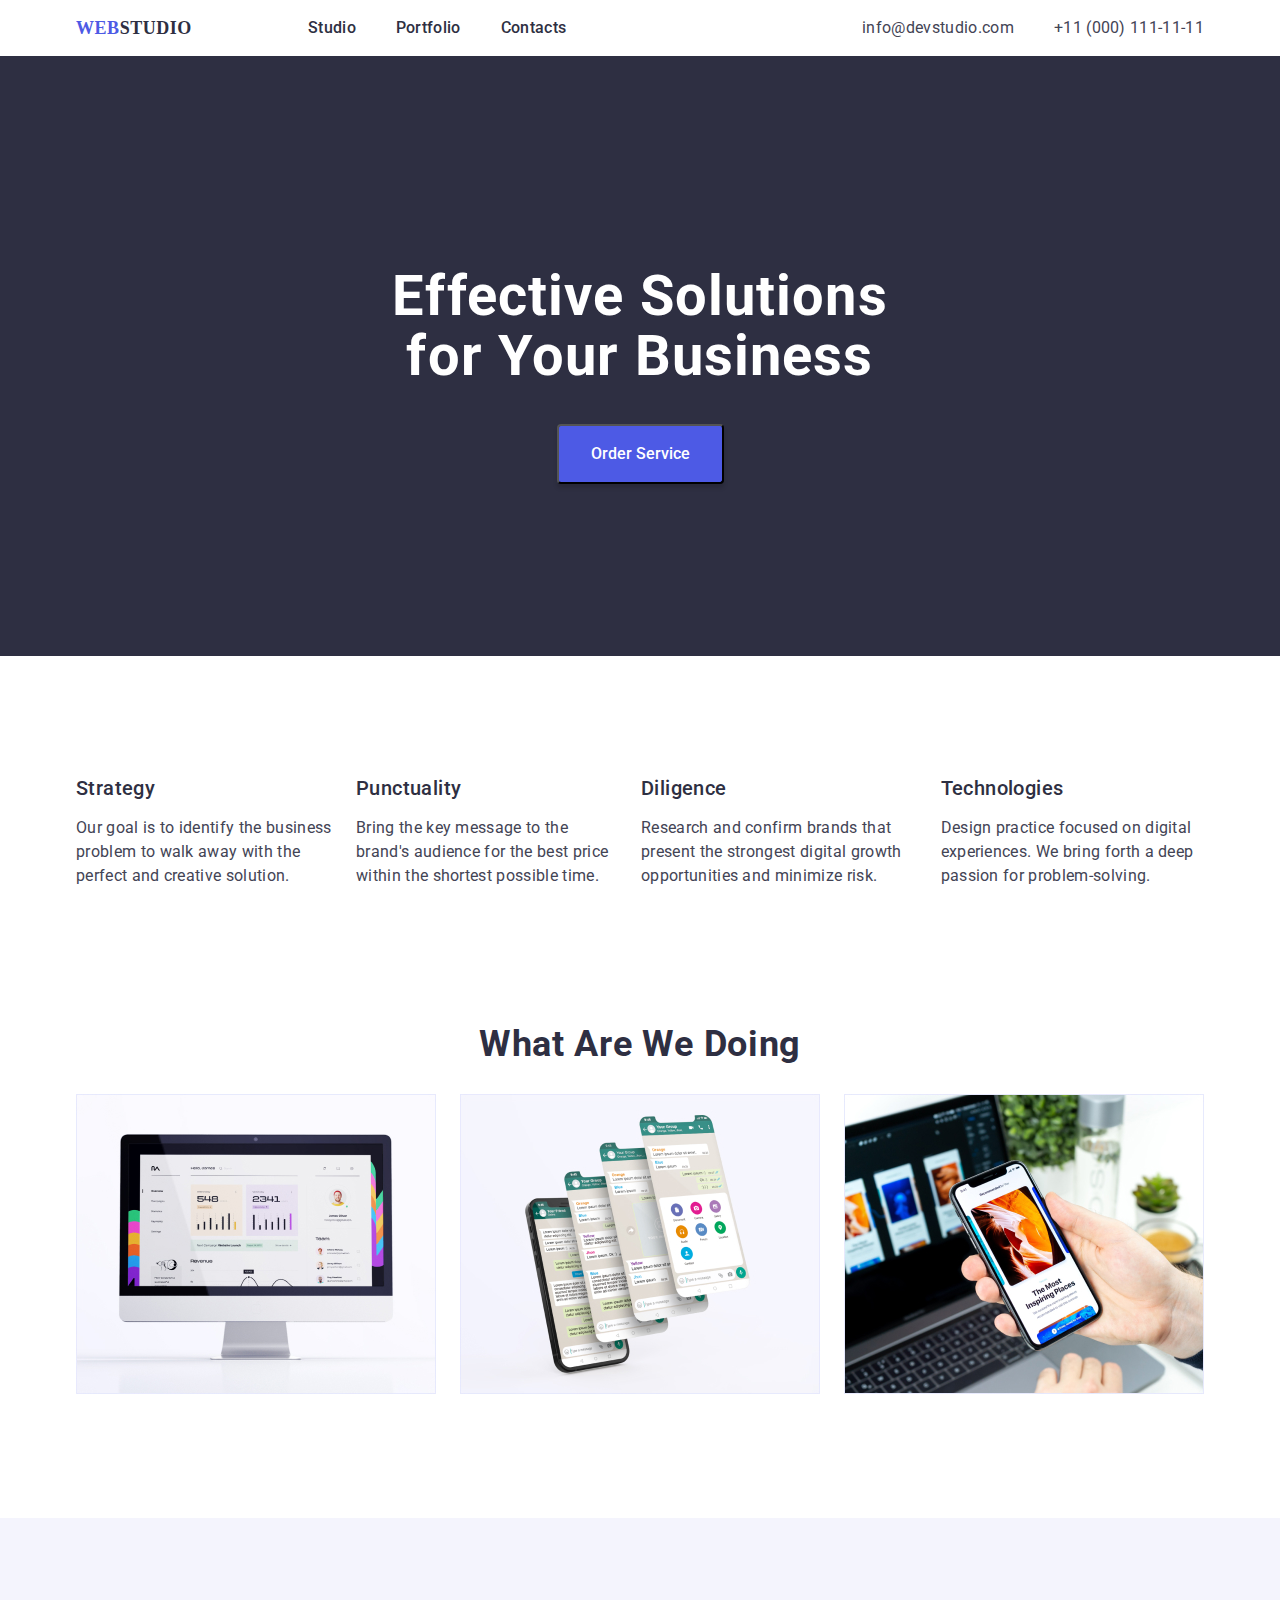
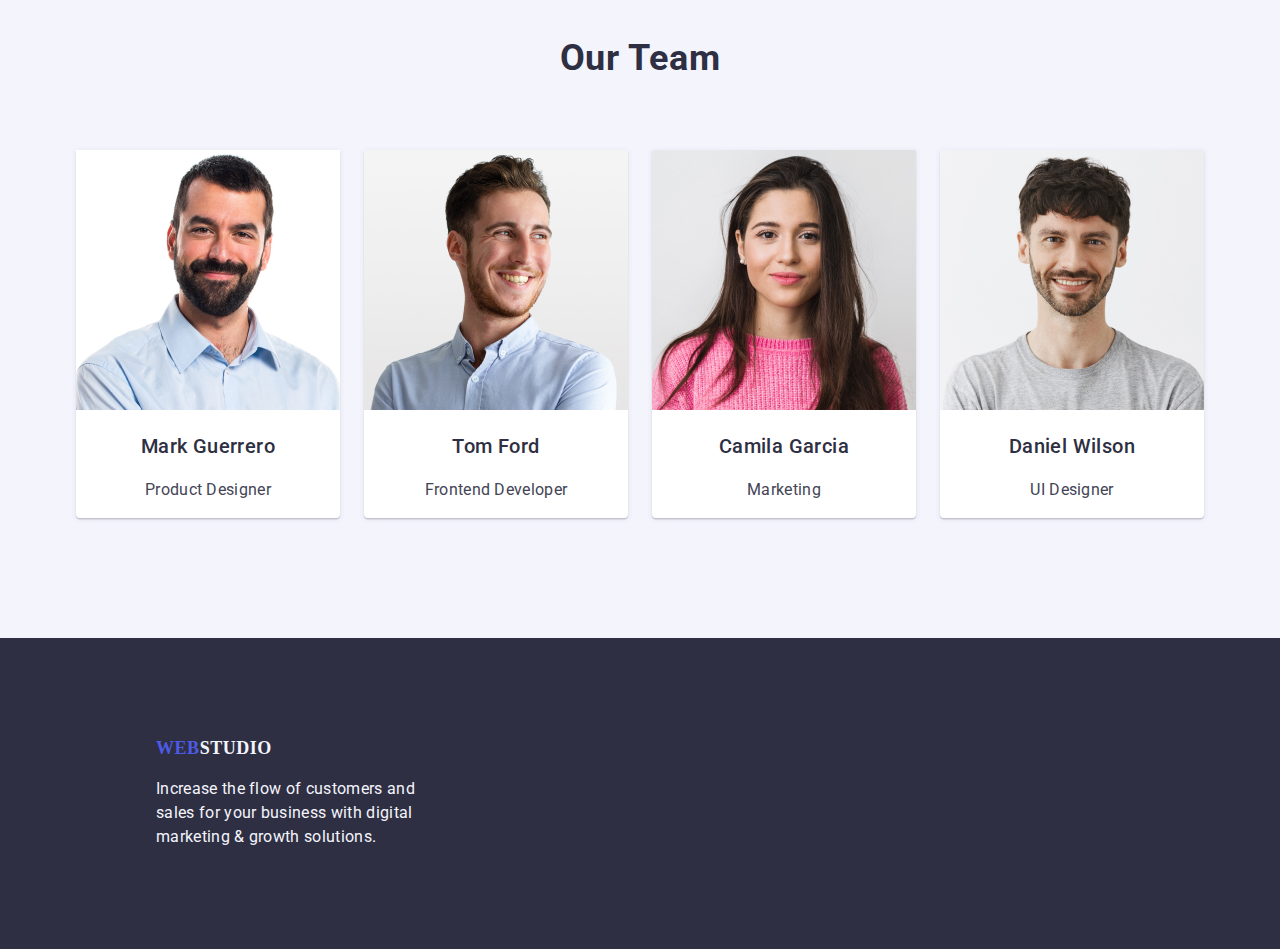
<file: index.html>
<!DOCTYPE html>
    <html lang="en">

    <head>
        <meta charset="UTF-8">
        <meta http-equiv="X-UA-Compatible" content="IE=edge">
        <meta name="viewport" content="width=device-width, initial-scale=1.0">
        <title>Studio</title>
        <link rel="preconnect" href="https://fonts.googleapis.com">
        <link rel="preconnect" href="https://fonts.gstatic.com" crossorigin>
        <link href="https://fonts.googleapis.com/css2?family=Roboto&display=swap" rel="stylesheet">
        <link rel="stylesheet" type="text/css" href="style.css">
    </head>

    <body>
        <header class="container">
             <nav class="main-nav">
                <a href="./index.html" class="logo">
                    <span class="span1">Web</span><span class="span3">Studio</span>
                </a>
                     <ul class="navmenu">
                         <li>
                            <a href="">
                                Studio
                            </a>
                         </li>
                         <li>
                            <a href="">
                                Portfolio
                            </a>
                         </li>
                         <li>
                            <a href="">
                                Contacts
                            </a>
                         </li>
                     </ul>
                 </nav>
                <address>
                    <ul  class="contacts">
                        <li><a href="mailto:info@devstudio.com">info@devstudio.com</a></li>
                        <li><a href="tel:+110001111111">+11 (000) 111-11-11</a></li>
                    </ul>
                </address>
        </header>
        <main>
            <!-- Above-the-fold -->
            <section class="title_banner">
                <div class="title_wrapper">
                    <h1>Effective Solutions for Your Business</h1>
                    <button type="button">Order Service</button>
                </div>
            </section>
            <!-- Features -->
            <section>
                <h2 hidden>features</h2>
                <ul class="features_wrapper">                   
                    <li>
                        <h3>Strategy</h3>
                        <p>Our goal is to identify the business
                            problem to walk away with the perfect and creative solution. </p>
                     </li>

                    <li>
                        <h3>Punctuality</h3>
                        <p>Bring the key message to the brand's audience for the best price within the shortest possible time.
                        </p>
                    </li>

                    <li>
                        <h3>Diligence</h3>
                        <p>Research and confirm brands that present the strongest digital growth opportunities and minimize
                            risk.</p>
                    </li>

                    <li>
                        <h3>Technologies</h3>
                        <p>Design practice focused on digital experiences. We bring forth a deep passion for problem-solving.
                        </p>
                    </li>
                </ul>
            </section>
            <!-- Section3 -->
            <section class="activities_wrapper">
            <h2>What are we doing</h2>
                <ul>
                    <li><img width="360" src="./images/Rectangle1.jpg" alt="computer screen"></li>
                    <li><img width="360" src="./images/Rectangle2.jpg" alt="phone screen"></li>
                    <li><img width="360" src="./images/Rectangle3.jpg" alt="phone screen over a laptop"></li>
                </ul>
            </section>
            <!-- Section4 -->
            <section class="team_wrapper">
                <h2>Our Team</h2>
                    <ul>
                        <li>
                            <img src="./images/Mark.jpg" alt="Mark Guerrero" width="264" height="260">
                            <h3>Mark Guerrero</h3>
                            <p>Product Designer</p>
                        </li>
                        <li>
                            <img src="./images/Tom.jpg" alt="Tom Ford" width="264" height="260">
                            <h3>Tom Ford</h3>
                            <p>Frontend Developer</p>
                        </li>
                        <li>
                            <img src="./images/Camila.jpg" alt="Camila Garcia" width="264" height="260">
                            <h3>Camila Garcia</h3>
                            <p>Marketing</p>
                        </li>
                        <li>
                            <img src="./images/Daniel.jpg" alt="Daniel Wilson" width="264" height="260">
                            <h3>Daniel Wilson</h3>
                            <p>UI Designer</p>
                        </li>
                    </ul>
            </section>
        </main>
        <footer>
            <a href="./index.html">
                <span class="span1">Web</span><span class="span2">Studio</span>
            </a>
            <p>Increase the flow of customers and sales for your business with digital marketing & growth solutions.</p>
        </footer>
    </body>

    </html>
</file>
<file: style.css>
body {
    margin: 0;
    padding: 0;
}

/* Header Section */ */
header {
    background-color: #E7E9FC;
    width: 100%;
}
.container{
    max-width: 1128px;
    display: flex;
    margin: auto;
    justify-content: space-between;
    align-items: center;
}

.logo {
    font-family: 'Raleway';
    font-style: normal;
    font-weight: 800;
    font-size: 18px;
    line-height: 21px;
    margin: auto;
}
a{
    text-decoration: none;
}

ul{
    list-style: none;
}

.navbar {
    text-decoration: none;
    display: flex;
    margin: 0;
    padding: 0;
}

.main-nav{
    margin: 0;
    padding: 0;
    display: flex;
}
.navmenu{
    margin-left: 76px;
    display: flex;
    gap: 40px;
}
.navmenu a {
    font-family: 'Roboto';
        font-style: normal;
        font-weight: 500;
        font-size: 16px;
        line-height: 24px;
        letter-spacing: 0.02em;
        color: #2E2F42;
}

.contacts{
    display: flex;
    gap: 40px;
}

.contacts a{
    font-family: 'Roboto';
        font-style: normal;
        font-weight: 400;
        font-size: 16px;
        line-height: 24px;
        letter-spacing: 0.02em;
        color: #434455;
}

/* Above-the-fold Section */

.title_banner{
    width: 100%;
    min-height: 600px;
    background-color: #2E2F42;
    display: flex;
}
.title_wrapper{
    max-width: 496px;
    margin: auto;
    text-align: center;
    }
.title_wrapper h1{
    font-family: 'Roboto';
        font-style: normal;
        font-weight: 700;
        font-size: 56px;
        line-height: 60px;
        text-align: center;
        letter-spacing: 0.02em;
        color: #FFFFFF;
}
.title_wrapper button{
    padding: 16px 32px;
    background: #4D5AE5;
        box-shadow: 0px 4px 4px rgba(0, 0, 0, 0.15);
        border-radius: 4px;
        font-family: 'Roboto';
            font-style: normal;
            font-weight: 500;
            font-size: 16px;
            line-height: 24px;
            color: #FFFFFF;
}

/* Features section */

.features_wrapper{
    padding: 0px;
    gap: 24px;
    max-width: 1128px;
    display: flex;
    margin: auto;
    margin-top: 120px;
    margin-bottom: 120px
}
.features_wrapper h3{
        font-family: 'Roboto';
        font-style: normal;
        font-weight: 500;
        font-size: 20px;
        line-height: 24px;
        letter-spacing: 0.02em;
        color: #2E2F42;
        margin: 0;
}
.features_wrapper p{
    font-family: 'Roboto';
        font-style: normal;
        font-weight: 400;
        font-size: 16px;
        line-height: 24px;
        letter-spacing: 0.02em;
        color: #434455;
}

/* What are we doing section */

.activities_wrapper{
    max-width: 1128px;
    margin: auto;
    text-align: center;
}
.activities_wrapper ul{
    padding: 0;
    display: flex;
    justify-content: space-between;
    margin-bottom: 120px;
}
.activities_wrapper h2{
    font-family: 'Roboto';
        font-style: normal;
        font-weight: 700;
        font-size: 36px;
        line-height: 40px;
        text-align: center;
        letter-spacing: 0.02em;
        text-transform: capitalize;
        color: #2E2F42;
}

/* Our Team section */

.team_wrapper{
    background-color: #F4F4FD;
    text-align: center;
    padding: 120px 0;
}
.team_wrapper h2{
    font-family: 'Roboto';
        font-style: normal;
        font-weight: 700;
        font-size: 36px;
        line-height: 40px;
        text-align: center;
        letter-spacing: 0.02em;
        text-transform: capitalize;
        color: #2E2F42;
        margin: 0 0 72px 0;
}
.team_wrapper ul{
    padding: 0;
    max-width: 1128px;
    display: flex;
    margin: auto;
    justify-content: space-between;
}
.team_wrapper li{
    background-color: #FFFFFF;
    box-shadow: 0px 1px 6px rgba(46, 47, 66, 0.08), 0px 1px 1px rgba(46, 47, 66, 0.16), 0px 2px 1px rgba(46, 47, 66, 0.08);
        border-radius: 0px 0px 4px 4px;
}
.team_wrapper h3{
    font-family: 'Roboto';
        font-style: normal;
        font-weight: 500;
        font-size: 20px;
        line-height: 24px;
        text-align: center;
        letter-spacing: 0.02em;
        color: #2E2F42;
}
.team_wrapper p{
    font-family: 'Roboto';
        font-style: normal;
        font-weight: 400;
        font-size: 16px;
        line-height: 24px;
        text-align: center;
        letter-spacing: 0.02em;
        color: #434455;
}

/* Footer section */

footer{
    background-color: #2E2F42;
    padding: 100px 0 100px 156px;
}
footer a{
    margin-bottom: 18px;
}
footer p{
    max-width: 264px;
    margin: 0;
    margin-top: 18px;
    font-family: 'Roboto';
        font-style: normal;
        font-weight: 400;
        font-size: 16px;
        line-height: 24px;
        letter-spacing: 0.02em;
        color: #F4F4FD;
}
.span1{
    font-family: 'Raleway';
        font-style: normal;
        font-weight: 800;
        font-size: 18px;
        line-height: 21px;
        letter-spacing: 0.03em;
        text-transform: uppercase;
        color: #4D5AE5;
}
.span2{
    font-family: 'Raleway';
        font-style: normal;
        font-weight: 800;
        font-size: 18px;
        line-height: 21px;
        letter-spacing: 0.03em;
        text-transform: uppercase;
        color: #F4F4FD;
}
.span3{
    font-family: 'Raleway';
        font-style: normal;
        font-weight: 800;
        font-size: 18px;
        line-height: 21px;
        letter-spacing: 0.03em;
        text-transform: uppercase;
        color: #2E2F42;;
}
</file>
